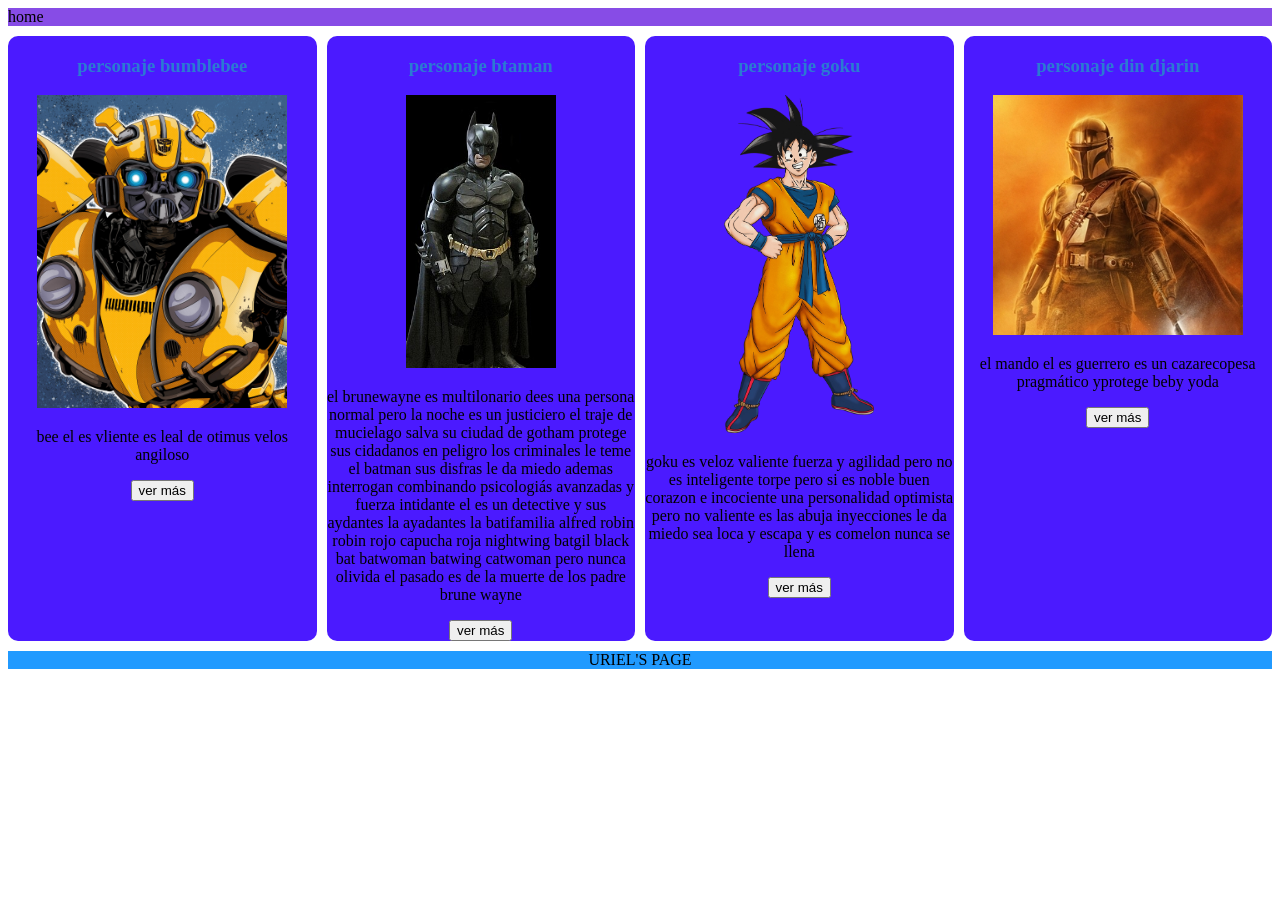
<file: index.html>
<!DOCTYPE html>
<html lang="es">
<head>
    <meta charset="UTF-8">
    <meta name="viewport" content="width=device-width, initial-scale=1.0">
    <link rel="stylesheet" href="css/style.css">
    <title>uriel</title>
</head>
<body>
    <div id="mainMenu" style="margin-bottom:10px; background-color: rgba(113, 43, 226, 0.842);">home</div>
    <div id="container" style="" >
        <div id="personaje1" class="cuadro" style="">
            <h3 style="color: rgba(0, 255, 149, 0.418);">personaje bumblebee</h3>
            <img src="./bee.jpg" alt="bee" style="width: 250px;">
            <p>bee el es vliente es leal de otimus velos angiloso
            </p>
            <button onclick="alert('soy bee')" >ver más</button>
        </div>
        <div id="personaje2" class="cuadro" style="">
            <h3 style="color: rgba(0, 255, 149, 0.418);">personaje btaman</h3>
            <img src="./Batman_(black_background).jpg" alt="bee" style="width: 150px;">
            <p>el brunewayne es multilonario dees una persona normal pero
               la noche es un justiciero el traje de mucielago salva su ciudad de 
               gotham protege sus cidadanos en peligro los criminales le teme el batman
               sus disfras le da miedo ademas interrogan combinando psicologiás avanzadas
               y fuerza intidante el es un detective y sus aydantes la ayadantes la 
               batifamilia alfred robin robin rojo capucha roja nightwing batgil black
               bat batwoman batwing catwoman pero nunca olivida el pasado es de la muerte
               de los padre brune wayne
            </p>
            <button onclick="alert('soy batman')" >ver más</button>
        </div>
        <div id="personaje3" class="cuadro" style="">
            <h3 style="color: rgba(0, 255, 149, 0.418);">personaje  goku</h3>
            <img src="./Son_Goku_en_Super_Hero.webp" alt="bee" style="width: 150px;">
            <p>goku es veloz valiente fuerza y agilidad pero no es inteligente torpe pero si es
                noble buen corazon e incociente una personalidad optimista pero no valiente es las abuja inyecciones
                le da miedo sea loca y escapa y es comelon nunca se llena 
            </p>
            <button onclick="alert('soy goku')" >ver más</button>
        </div>
        <div id="personaje4" class="cuadro" style="">
            <h3 style="color: rgba(0, 255, 149, 0.418);">personaje din djarin</h3>
            <img src="./TheMandalorian.jpg" alt="bee" style="width: 250px;">
            <p>el mando el es guerrero es un cazarecopesa pragmático yprotege beby yoda
            </p>
            <button onclick="alert('soy mando')" >ver más</button>
        </div>
    </div>
    <div id="footer" style="margin-top: 10px; text-align: center; background-color: rgba(0, 140, 255, 0.87);">URIEL'S PAGE</div>
</body>
</html>
</file>
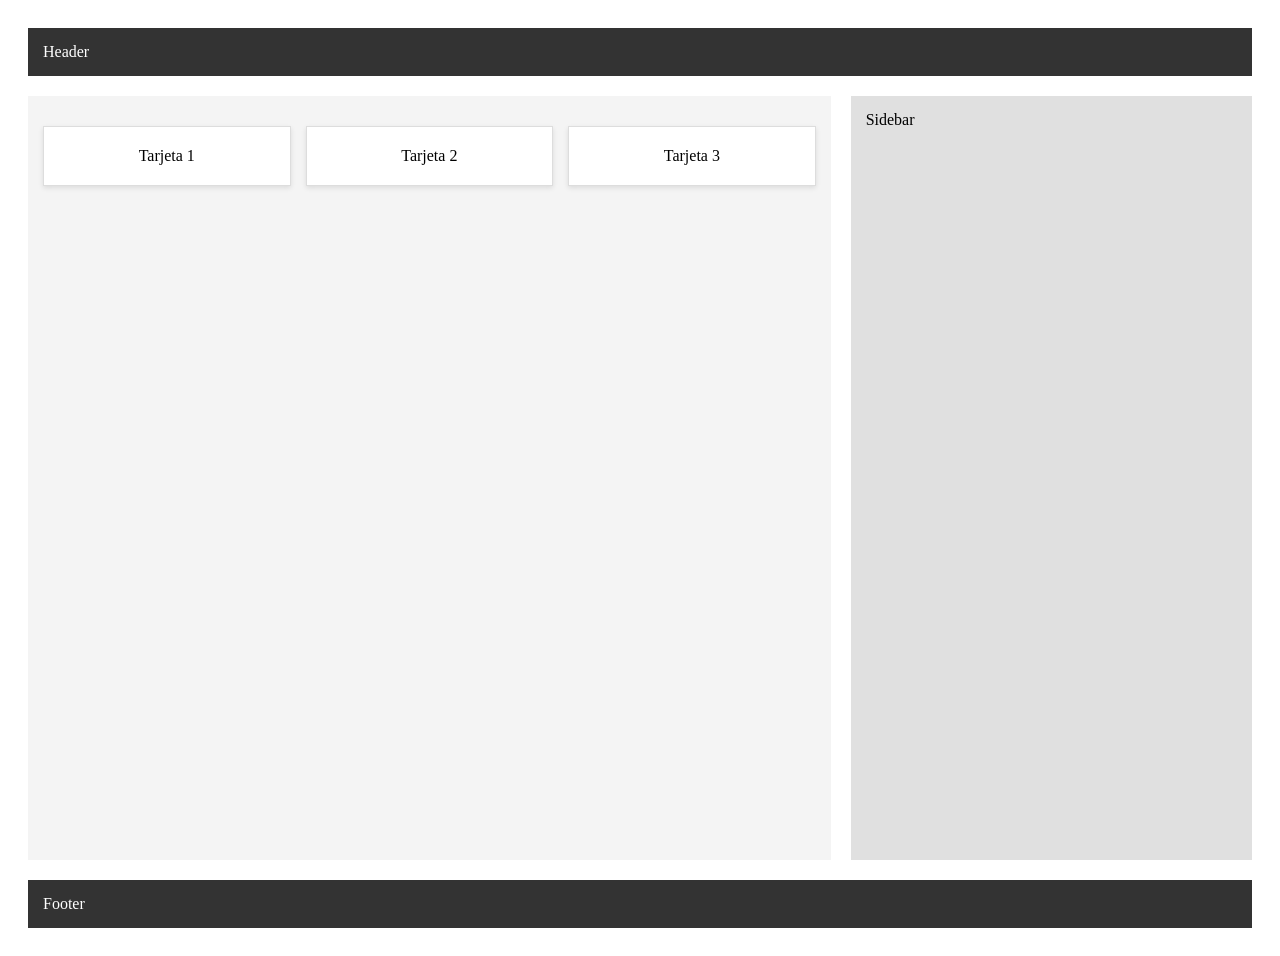
<file: bootstrap_medio/index.html>
<!DOCTYPE html>
<html lang="en">
<head>
    <meta charset="UTF-8">
    <meta name="viewport" content="width=device-width, initial-scale=1.0">
    <title>Document</title>
    <link rel="stylesheet" href="./scss/style.css">
</head>
<body>
<div class="grid-principal">
  <header class="header">Header</header>
  
  <main class="contenido-principal">
    <!-- Inicio de la sección anidada -->
    <section class="grid-anidado">
      <article class="tarjeta">Tarjeta 1</article>
      <article class="tarjeta">Tarjeta 2</article>
      <article class="tarjeta">Tarjeta 3</article>
    </section>
    <!-- Fin de la sección anidada -->
  </main>
  
  <aside class="sidebar">Sidebar</aside>
  <footer class="footer">Footer</footer>
</div>
</body>
</html>
</file>
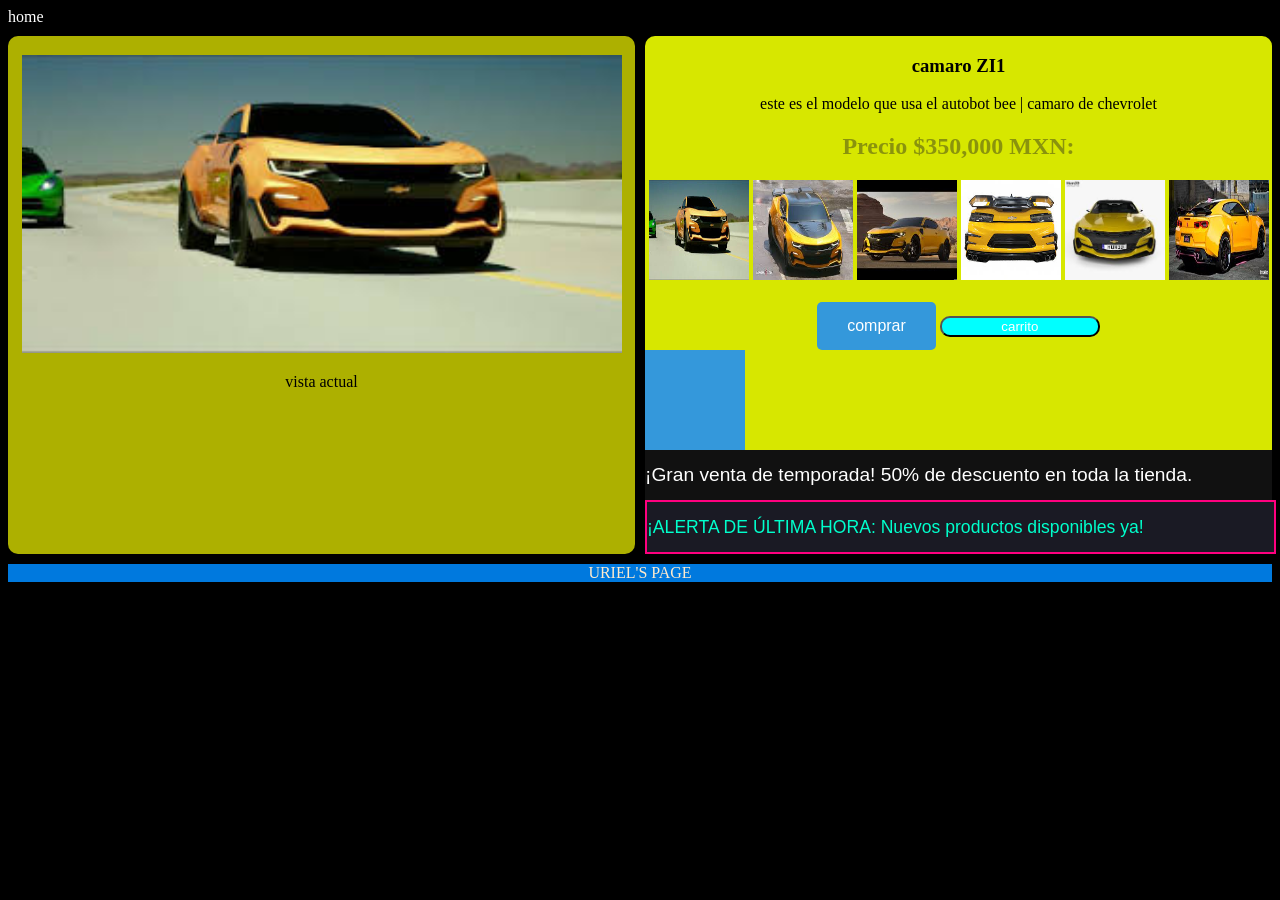
<file: compras.html>
<!DOCTYPE html>
<html lang="es">
<head>
    <meta charset="UTF-8">
    <meta name="viewport" content="width=device-width, initial-scale=1.0">
    <link rel="stylesheet" href="css/style.css">
    <title>uriel</title>
</head>
<body style="background-color: black;">
    <div id="mainMenu" style="margin-bottom:10px; color: rgb(255, 255, 255);">home</div>
    <div id="container" >
        <div id="imgProduct" class="cuadro-principal">
            <h3></h3>
            <img src="./img/bee_car (1).jpg" alt="vistaAmplia" style="width: 600px;">
            <p>vista actual</p>
        </div>
        <div id="infoProduct" class="cuadro-compra" >
            <h3 style="color:(0, 255, 106, 0.418);">camaro ZI1</h3>
            <p>este es el modelo que usa el autobot bee | camaro de chevrolet</p>
            <h2 style="color: rgba(30, 32, 31, 0.418);">Precio $350,000 MXN:</h2>
            <img src="./img/bee_car (1).jpg" alt="bee" class="reelImg">
            <img src="./img/bee_car (2).jpg" alt="bee" class="reelImg">
            <img src="./img/bee_car (3).jpg" alt="bee" class="reelImg">
            <img src="./img/bee_car (4).jpg" alt="bee" class="reelImg">
            <img src="./img/bee_car (5).jpg" alt="bee" class="reelImg">
            <img src="./img/bee_car (6).jpg" alt="bee" class="reelImg">
            <br><br>
            <button onclick="alert('¿Que comprar ese caramaro?')" class="boton-transicion" >comprar</button>
            <button onclick="alert('fue agrado de tu compra de el carrito el camaro')" class="botonCarrito" >carrito</button>
            <div class="cuadro-animado"></div>
            <div class="banner">
                <div class="texto-deslizante">
                    ¡Gran venta de temporada! 50% de descuento en toda la tienda.
                </div>
            </div>
            <div class="banner-avanzado">
                <div class="texto-avanzado">
                    ¡ALERTA DE ÚLTIMA HORA: Nuevos productos disponibles ya!
                </div>
            </div>

        </div>
    </div>
    <div id="footer" style="margin-top: 10px; text-align: center; background-color: rgba(0, 140, 255, 0.87); color: blanchedalmond;">URIEL'S PAGE</div>
</body>
</html>
</file>
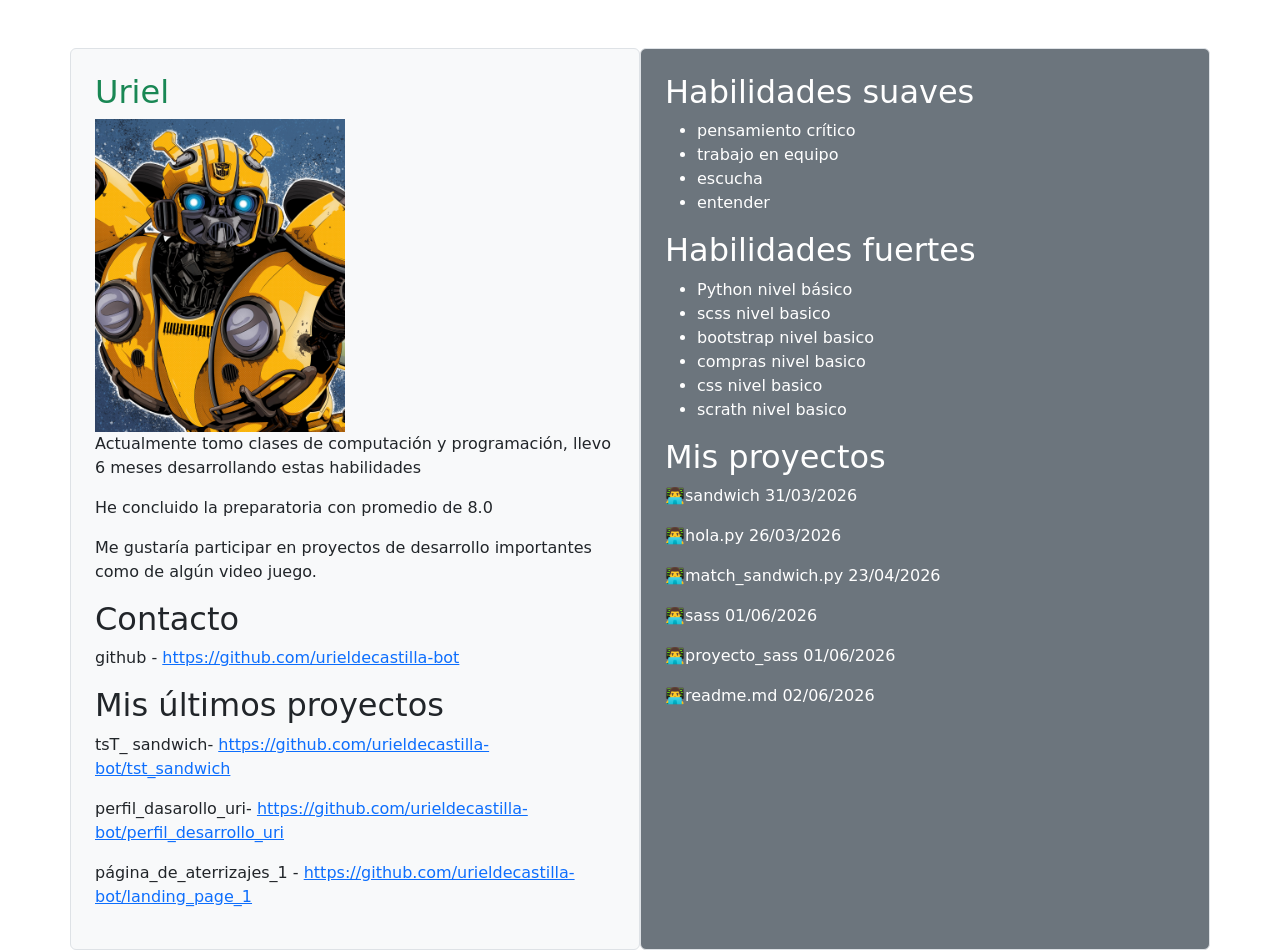
<file: cv.html>
<!DOCTYPE html>
<html lang="en">
<head>
    <meta charset="UTF-8">
    <meta name="viewport" content="width=device-width, initial-scale=1.0">
    <title>Document</title>
   <!-- Bootstrap CSS -->
    <link href="https://cdn.jsdelivr.net/npm/bootstrap@5.0.2/dist/css/bootstrap.min.css" rel="stylesheet" integrity="sha384-EVSTQN3/azprG1Anm3QDgpJLIm9Nao0Yz1ztcQTwFspd3yD65VohhpuuCOmLASjC" crossorigin="anonymous">
<body>
     <div id="main" class="container mt-5">
        <div class="row">
            <!-- Columna Izquierda (Ocupa la mitad de la pantalla en dispositivos medianos o grandes) -->
            <div class="col-md-6 bg-light p-4 border rounded">
                <h2 class="text-success">Uriel</h2>
                <img src="./bee.jpg" style="width: 250px;" alt="image de un robot">
                <p>Actualmente tomo clases de computación y programación, llevo 6 meses desarrollando estas habilidades </p>
                <p>He concluido la preparatoria con promedio de 8.0</p>
                <p>Me gustaría participar en proyectos de desarrollo importantes como de algún video juego.</p>

                <h2>Contacto</h2>
                <p>github -  <a href="https://github.com/urieldecastilla-bot">https://github.com/urieldecastilla-bot</a></p>
                <h2>Mis últimos proyectos</h2>
                <p>tsT_ sandwich-  <a href="https://github.com/urieldecastilla-bot/tst_sandwich">https://github.com/urieldecastilla-bot/tst_sandwich</a></p>
                <p>perfil_dasarollo_uri-  <a href="https://github.com/urieldecastilla-bot/perfil_desarrollo_uri">https://github.com/urieldecastilla-bot/perfil_desarrollo_uri</a></p>
                <p>página_de_aterrizajes_1 -  <a href="https://github.com/urieldecastilla-bot/landing_page_1">https://github.com/urieldecastilla-bot/landing_page_1</a></p>
            </div>
            
            <!-- Columna Derecha (Ocupa la otra mitad de la pantalla) -->
            <div class="col-md-6 bg-secondary text-white p-4 border rounded">
                <h2>Habilidades suaves</h2>
                <ul>
                    <li>pensamiento crítico</li>
                    <li>trabajo en equipo</li>
                    <li>escucha</li>
                    <li>entender</li>
                    
                </ul>
                <h2>Habilidades fuertes</h2> <!-- necesitan conocimientos de experiencia, lógica o matemática -->
                <ul>
                    <li>Python nivel básico</li>
                    <li>scss nivel basico</li>
                    <li>bootstrap nivel basico</li>
                    <li>compras nivel basico</li>
                    <li>css nivel basico</li>
                    <li>scrath nivel basico</li>
                </ul>
                <h2>Mis proyectos</h2>
                <p> 👨‍💻sandwich 31/03/2026</p>
                <p> 👨‍💻hola.py 26/03/2026</p>
                <p> 👨‍💻match_sandwich.py 23/04/2026</p>
                 <p> 👨‍💻sass 01/06/2026</p>
                 <p> 👨‍💻proyecto_sass 01/06/2026</p>
                 <p> 👨‍💻readme.md 02/06/2026</p>

            </div>
        </div>
    </div>

    <!-- Option 1: Bootstrap Bundle with Popper -->
    <script src="https://cdn.jsdelivr.net/npm/bootstrap@5.0.2/dist/js/bootstrap.bundle.min.js" integrity="sha384-MrcW6ZMFYlzcLA8Nl+NtUVF0sA7MsXsP1UyJoMp4YLEuNSfAP+JcXn/tWtIaxVXM" crossorigin="anonymous"></script>
</body>
</html>
</file>
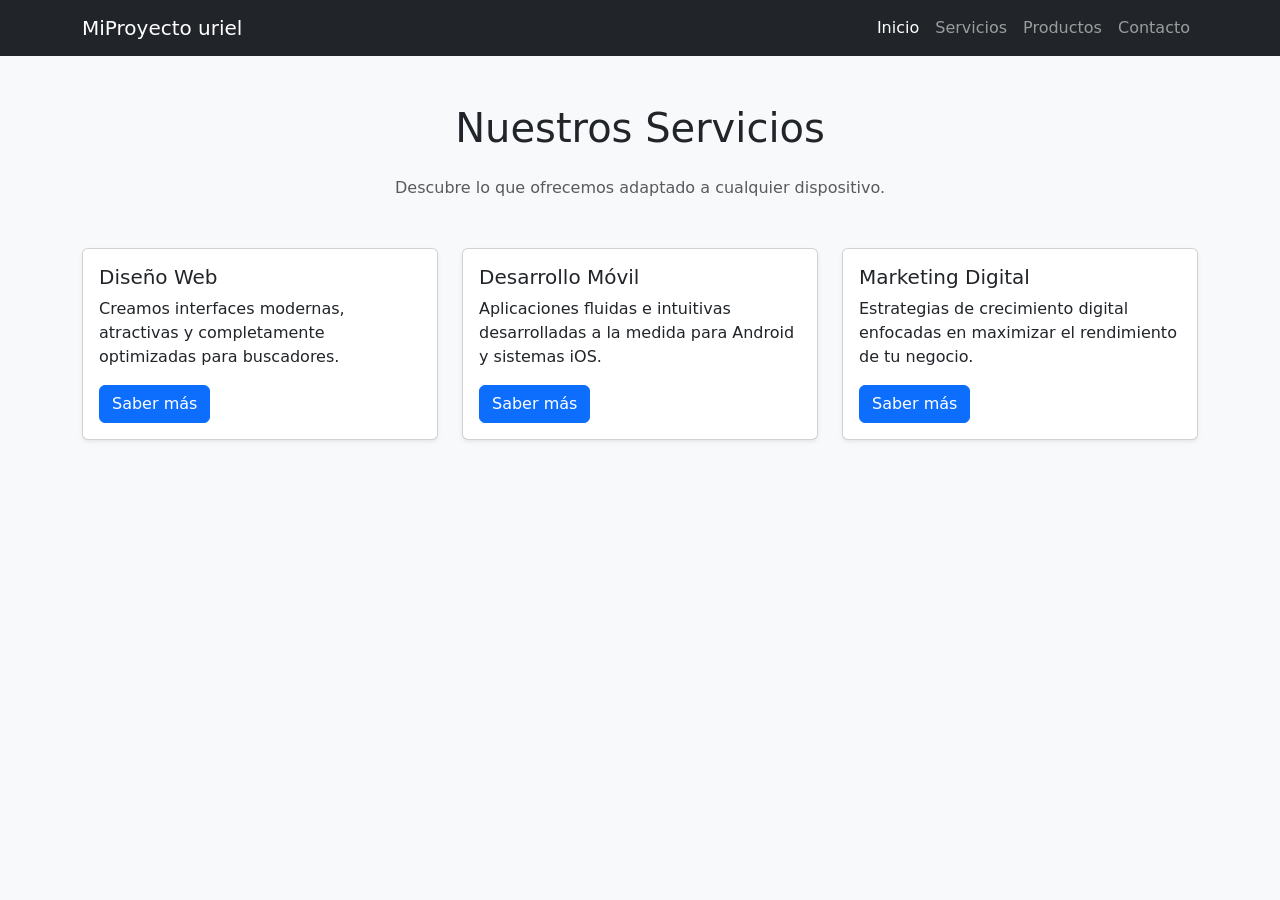
<file: pagina2_bootstrap.html>
<!DOCTYPE html>
<html lang="en">
<head>
    <meta charset="UTF-8">
    <meta name="viewport" content="width=device-width, initial-scale=1.0">
    <title>Document</title>
    <!-- CDN oficial de Bootstrap 5.3 -->
    <link href="https://cdn.jsdelivr.net/npm/bootstrap@5.3.8/dist/css/bootstrap.min.css" rel="stylesheet" integrity="sha384-sRIl4kxILFvY47J16cr9ZwB07vP4J8+LH7qKQnuqkuIAvNWLzeN8tE5YBujZqJLB" crossorigin="anonymous">
</head>
<body class="bg-light">

    <!-- 1. Menú de Navegación (Navbar Responsivo) -->
    <nav class="navbar navbar-expand-lg navbar-dark bg-dark">
        <div class="container">
            <a class="navbar-brand" href="#">MiProyecto uriel</a>
            <!-- Botón Hamburguesa para pantallas móviles -->
            <button class="navbar-toggler" type="button" data-bs-toggle="collapse" data-bs-target="#navbarNav" aria-controls="navbarNav" aria-expanded="false" aria-label="Toggle navigation">
                <span class="navbar-toggler-icon"></span>
            </button>
            <!-- Contenedor de enlaces que se colapsará -->
            <div class="collapse navbar-collapse" id="navbarNav">
                <ul class="navbar-nav ms-auto">
                    <li class="nav-item">
                        <a class="nav-link active" href="#">Inicio</a>
                    </li>
                    <li class="nav-item">
                        <a class="nav-link" href="#">Servicios</a>
                    </li>
                    <li class="nav-item">
                        <a class="nav-link" href="#">Productos</a>
                    </li>
                    <li class="nav-item">
                        <a class="nav-link" href="#">Contacto</a>
                    </li>
                </ul>
            </div>
        </div>
    </nav>

    <!-- 2. Sección de Presentación con Tarjetas -->
    <div class="container my-5">
        <h1 class="text-center mb-4">Nuestros Servicios</h1>
        <p class="text-center text-muted mb-5">Descubre lo que ofrecemos adaptado a cualquier dispositivo.</p>

        <!-- Fila de Tarjetas Responsivas -->
        <div class="row g-4">
            
            <!-- Tarjeta 1 -->
            <div class="col-12 col-md-6 col-lg-4">
                <div class="card h-100 shadow-sm">
                    <div class="card-body">
                        <h5 class="card-title">Diseño Web</h5>
                        <p class="card-text">Creamos interfaces modernas, atractivas y completamente optimizadas para buscadores.</p>
                        <a onclick="alert ('mensaje')" href="#" class="btn btn-primary">Saber más</a>
                    </div>
                </div>
            </div>

            <!-- Tarjeta 2 -->
            <div class="col-12 col-md-6 col-lg-4">
                <div class="card h-100 shadow-sm">
                    <div class="card-body">
                        <h5 class="card-title">Desarrollo Móvil</h5>
                        <p class="card-text">Aplicaciones fluidas e intuitivas desarrolladas a la medida para Android y sistemas iOS.</p>
                        <a onclick="alert('mensaje')" href="#" class="btn btn-primary">Saber más</a>
                    </div>
                </div>
            </div>

            <!-- Tarjeta 3 -->
            <div class="col-12 col-md-12 col-lg-4">
                <div class="card h-100 shadow-sm">
                    <div class="card-body">
                        <h5 class="card-title">Marketing Digital</h5>
                        <p class="card-text">Estrategias de crecimiento digital enfocadas en maximizar el rendimiento de tu negocio.</p>
                        <a onclick="alert('mensaje')" href="#" class="btn btn-primary">Saber más</a>
                    </div>
                </div>
            </div>

        </div>
    </div>

    <!-- JS oficial de Bootstrap (Obligatorio para que funcione el menú hamburguesa móvil) -->
    <script src="https://cdn.jsdelivr.net/npm/bootstrap@5.3.8/dist/js/bootstrap.bundle.min.js" integrity="sha384-FKyoEForCGlyvwx9Hj09JcYn3nv7wiPVlz7YYwJrWVcXK/BmnVDxM+D2scQbITxI" crossorigin="anonymous"></script>    
</body>
</html>
</file>
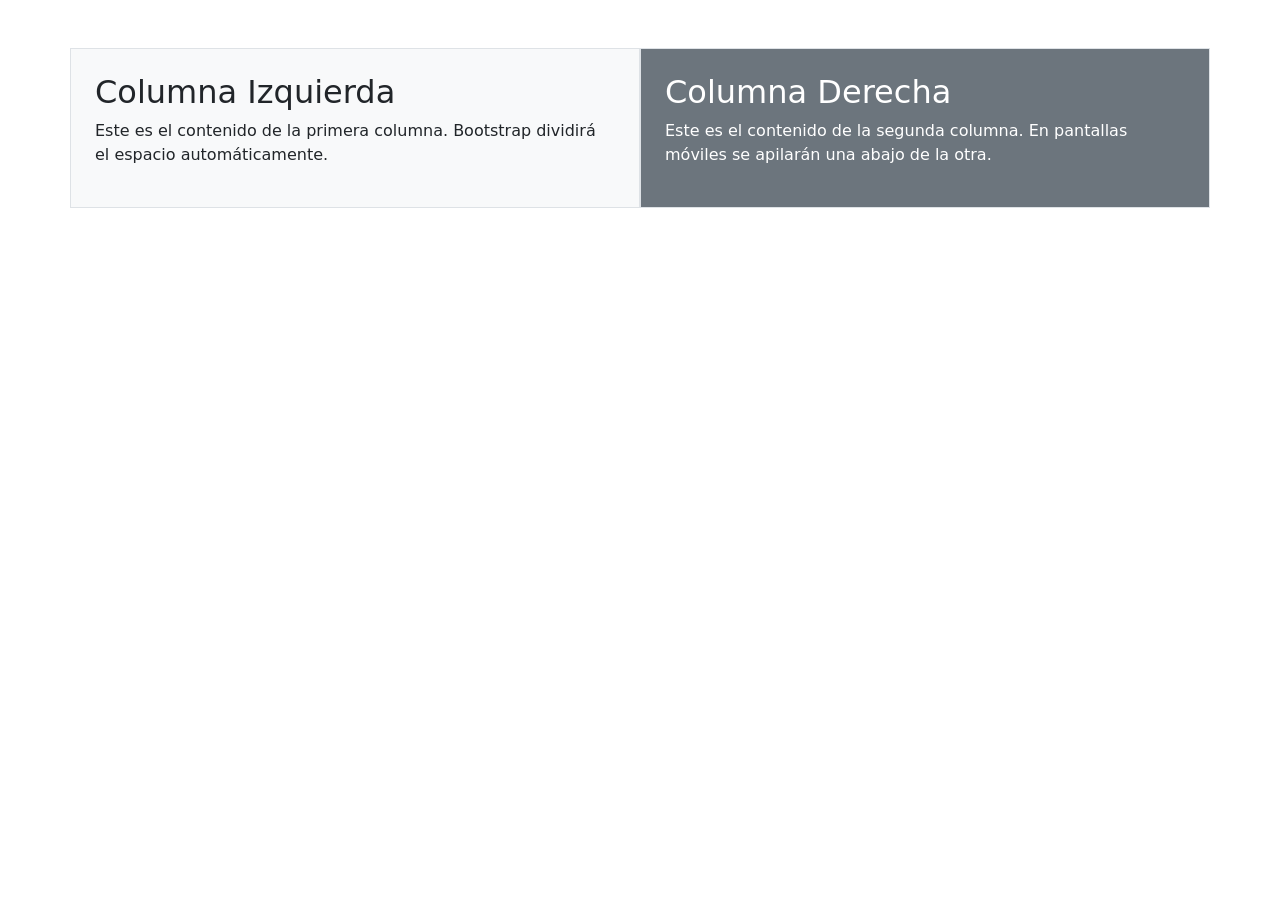
<file: pagina_bootstrap.html>
<!DOCTYPE html>
<html lang="en">
<head>
    <meta charset="UTF-8">
    <meta name="viewport" content="width=device-width, initial-scale=1.0">
    <title>Document</title>
   <!-- Bootstrap CSS -->
    <link href="https://cdn.jsdelivr.net/npm/bootstrap@5.0.2/dist/css/bootstrap.min.css" rel="stylesheet" integrity="sha384-EVSTQN3/azprG1Anm3QDgpJLIm9Nao0Yz1ztcQTwFspd3yD65VohhpuuCOmLASjC" crossorigin="anonymous">
<body>
     <div class="container mt-5">
        <div class="row">
            <!-- Columna Izquierda (Ocupa la mitad de la pantalla en dispositivos medianos o grandes) -->
            <div class="col-md-6 bg-light p-4 border">
                <h2>Columna Izquierda</h2>
                <p>Este es el contenido de la primera columna. Bootstrap dividirá el espacio automáticamente.</p>
            </div>
            
            <!-- Columna Derecha (Ocupa la otra mitad de la pantalla) -->
            <div class="col-md-6 bg-secondary text-white p-4 border">
                <h2>Columna Derecha</h2>
                <p>Este es el contenido de la segunda columna. En pantallas móviles se apilarán una abajo de la otra.</p>
            </div>
        </div>
    </div>

    <!-- Option 1: Bootstrap Bundle with Popper -->
    <script src="https://cdn.jsdelivr.net/npm/bootstrap@5.0.2/dist/js/bootstrap.bundle.min.js" integrity="sha384-MrcW6ZMFYlzcLA8Nl+NtUVF0sA7MsXsP1UyJoMp4YLEuNSfAP+JcXn/tWtIaxVXM" crossorigin="anonymous"></script>
</body>
</html>
</file>
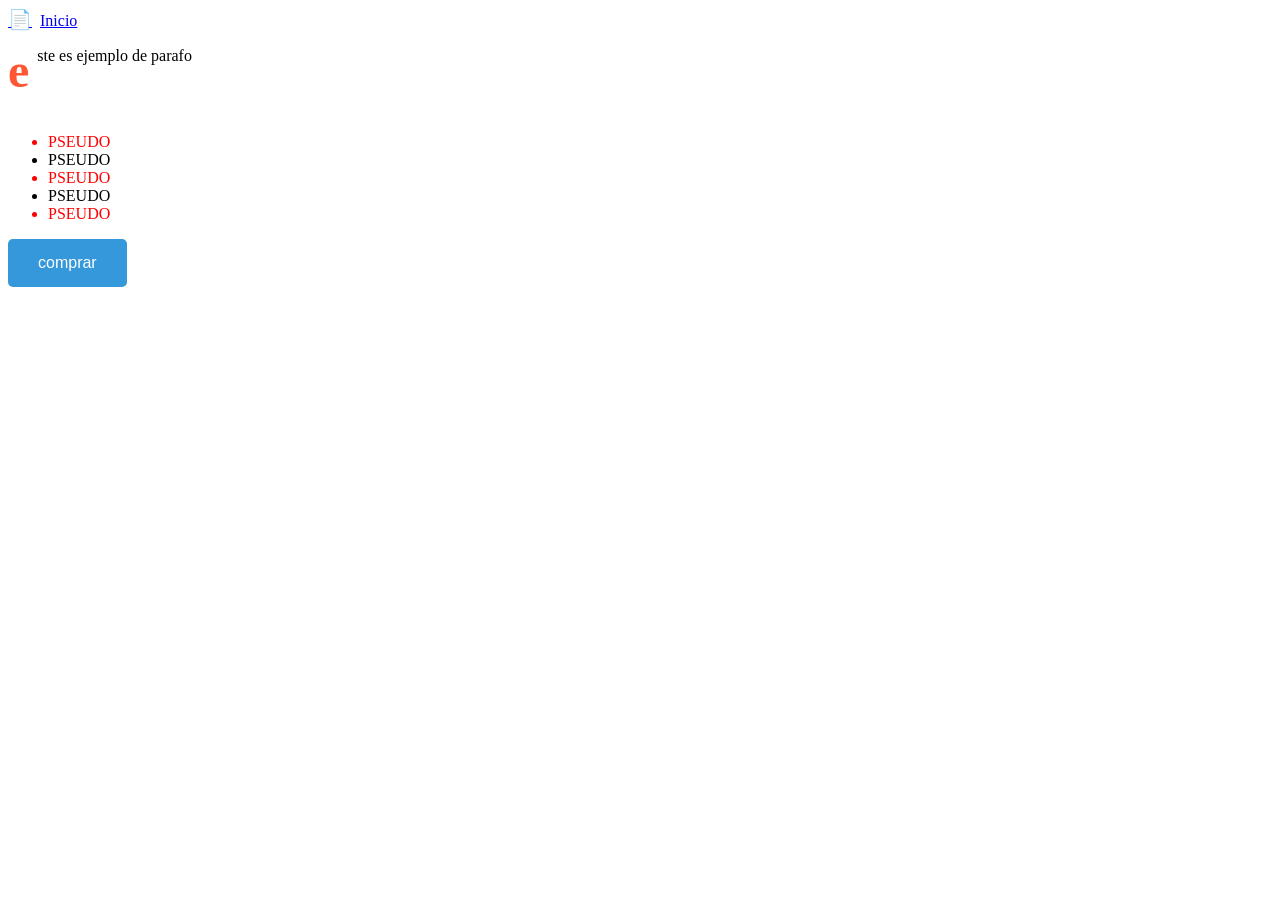
<file: pseudo_elemento.html>
<!DOCTYPE html>
<html lang="en">
<head>
    <meta charset="UTF-8">
    <meta name="viewport" content="width=device-width, initial-scale=1.0">
    <title>Document</title>
    <link rel="stylesheet" href="css/style.css">
</head>
<body>
    <a href="http://#" target="_blank" rel="noopener noreferrer" class="enlace-icono">Inicio</a>
    <p class="texto-destacado"> este es ejemplo de parafo</p>
    <br><br>
    <ul>
        <li>PSEUDO</li>
        <li>PSEUDO</li>
        <li>PSEUDO</li>
        <li>PSEUDO</li>
        <li>PSEUDO</li>
    </ul>
    <button onclick="alert('¿Que comprar ese caramaro?')" class="boton-transicion" >comprar</button>

</body>
</html>
</file>
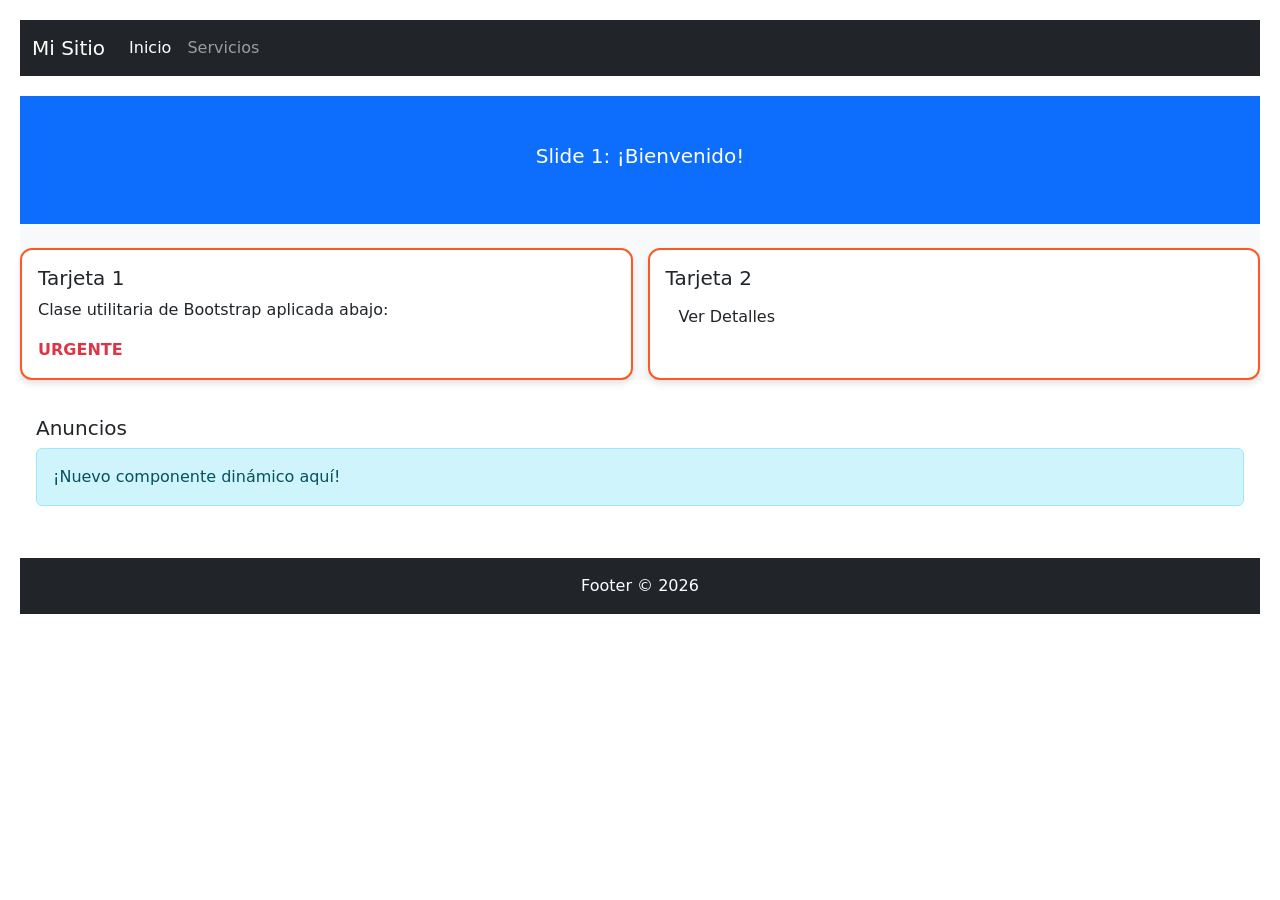
<file: bootstrap_medio/bootstrap_page.html>
<!DOCTYPE html>
<html lang="en">
<head>
    <meta charset="UTF-8">
    <meta name="viewport" content="width=device-width, initial-scale=1.0">
    <title>Document</title>
    <link href="https://cdn.jsdelivr.net/npm/bootstrap@5.0.2/dist/css/bootstrap.min.css" rel="stylesheet" integrity="sha384-EVSTQN3/azprG1Anm3QDgpJLIm9Nao0Yz1ztcQTwFspd3yD65VohhpuuCOmLASjC" crossorigin="anonymous">
    <link rel="stylesheet" href="./scss/style_bootatrap.css">
</head>
<body>
<div class="grid-principal">
  <!-- Header con Navbar de Bootstrap -->
  <header class="header">
    <nav class="navbar navbar-expand-lg navbar-dark bg-dark">
      <div class="container-fluid">
        <a class="navbar-brand" href="#">Mi Sitio</a>
        <button class="navbar-toggler" type="button" data-bs-toggle="collapse" data-bs-target="#navbarNav">
          <span class="navbar-toggler-icon"></span>
        </button>
        <div class="collapse navbar-collapse" id="navbarNav">
          <ul class="navbar-nav">
            <li class="nav-item"><a class="nav-link active" href="#">Inicio</a></li>
            <li class="nav-item"><a class="nav-link" href="#">Servicios</a></li>
          </ul>
        </div>
      </div>
    </nav>
  </header>
  
  <!-- Contenido Principal con Grid Anidado y Componentes -->
  <main class="contenido-principal">
    <!-- Componente Dinámico 1: Carousel -->
    <div id="carouselEjemplo" class="carousel slide mb-4" data-bs-ride="carousel">
      <div class="carousel-inner">
        <div class="carousel-item active bg-primary text-white p-5 text-center">
          <h5>Slide 1: ¡Bienvenido!</h5>
        </div>
        <div class="carousel-item bg-secondary text-white p-5 text-center">
          <h5>Slide 2: Personalizado con Sass</h5>
        </div>
      </div>
    </div>

    <!-- Grid Anidado con Tarjetas de Bootstrap -->
    <section class="grid-anidado">
      <article class="card mi-tarjeta-personalizada">
        <div class="card-body">
          <h5 class="card-title">Tarjeta 1</h5>
          <p class="card-text">Clase utilitaria de Bootstrap aplicada abajo:</p>
          <!-- Utilitarios: text-uppercase (texto en mayúsculas) y fw-bold (negrita) -->
          <span class="text-uppercase fw-bold text-danger">Urgente</span>
        </div>
      </article>

      <article class="card mi-tarjeta-personalizada">
        <div class="card-body">
          <h5 class="card-title">Tarjeta 2</h5>
          <!-- Componente Dinámico 2: Botón que abre un Modal -->
          <button type="button" class="btn btn-custom" data-bs-toggle="modal" data-bs-target="#miModal">
            Ver Detalles
          </button>
        </div>
      </article>
    </section>
  </main>
  
  <aside class="sidebar p-3">
    <h5>Anuncios</h5>
    <div class="alert alert-info" role="alert">¡Nuevo componente dinámico aquí!</div>
  </aside>
  
  <footer class="footer bg-dark text-white p-3 text-center">Footer © 2026</footer>
</div>

<!-- Estructura del Modal (Componente Dinámico 3) -->
<div class="modal fade" id="miModal" tabindex="-1" aria-hidden="true">
  <div class="modal-dialog">
    <div class="modal-content">
      <div class="modal-header">
        <h5 class="modal-title">Información Importante</h5>
        <button type="button" class="btn-close" data-bs-dismiss="modal" aria-label="Close"></button>
      </div>
      <div class="modal-body">Este es un modal dinámico de Bootstrap funcionando.</div>
    </div>
  </div>
</div>

<script src="https://cdn.jsdelivr.net/npm/bootstrap@5.0.2/dist/js/bootstrap.bundle.min.js" integrity="sha384-MrcW6ZMFYlzcLA8Nl+NtUVF0sA7MsXsP1UyJoMp4YLEuNSfAP+JcXn/tWtIaxVXM" crossorigin="anonymous"></script>

</body>
</html>
</file>
<file: css/style.css>
ul li:nth-child(odd) {
    color:red;
}

.cuadro{ /*class*/
    background-color: rgba(55, 0, 255, 0.897); 
    flex: 1;
    flex-direction: row;
    text-align: center; 
    border-radius: 10px;
}
.cuadro-principal{ /*class*/
    background-color: rgba(251, 255, 0, 0.692); 
    flex: 1;
    flex-direction: row;
    text-align: center; 
    border-radius: 10px;
}
.cuadro-compra{ /*class*/
    background-color: rgba(238, 255, 0, 0.904); 
    flex: 1;
    flex-direction: row;
    text-align: center; 
    border-radius: 10px;
}
.reelImg {
    width: 100px;
    height: 100px;
}

.botonEspecial {
    background-color: aqua;
    width: 160px;
    border-radius: 10px;
    color: white;
}

.botonCarrito {
    background-color: aqua;
    width: 160px;
    border-radius: 10px;
    color: white;
    
}

#container{ /*id*/
    display: flex; 
    gap: 10px;
}

.boton-transicion {
        /* Estilos iniciales */
        background-color: #3498db; /* Azul */
        color: white;
        padding: 15px 30px;
        font-size: 16px;
        border: none;
        cursor: pointer;
        border-radius: 5px;

        /* Configuración de la transición */
        transition: background-color 0.3s ease;
    }

/* Cambios al pasar el cursor */
.boton-transicion:hover {
    background-color: #2ecc71; /* Verde */
}

/* Estilos base del cuadro */
.cuadro-animado {
  width: 100px;
  height: 100px;
  background-color: #3498db; /* Azul inicial */
  
  /* Configuración de la animación */
  animation-name: cambiarCuadro;
  animation-duration: 3s;
  animation-iteration-count: infinite;
  animation-direction: alternate;
}
/* Contenedor principal del banner */
.banner {
  width: 100%;
  height: 50px;
  background-color: #111;
  overflow: hidden; /* Oculta el texto que sale del cuadro */
  position: relative;
  display: flex;
  align-items: center;
}

/* Contenedor del banner */
.banner-avanzado {
  width: 100%;
  height: 50px;
  background-color: #1a1a24;
  overflow: hidden;
  position: relative;
  display: flex;
  align-items: center;
  border: 2px solid #ff007f;
}

/* Texto que se va a mover */
.texto-deslizante {
  position: absolute;
  white-space: nowrap; /* Evita que el texto se parta en varias líneas */
  color: #fff;
  font-family: Arial, sans-serif;
  font-size: 1.2rem;
  
  /* Configuración de la animación */
  animation-name: deslizarTexto;
  animation-duration: 8s;
  animation-timing-function: linear; /* Movimiento constante sin pausas */
  
  /* Propiedades solicitadas */
  animation-delay: 2s; /* Espera 2 segundos antes de iniciar por primera vez */
  animation-iteration-count: 3; /* El texto pasará exactamente 3 veces y se detendrá */
}

/* Texto con propiedades avanzadas */
.texto-avanzado {
  position: absolute;
  white-space: nowrap;
  color: #00ffcc;
  font-family: 'Arial Black', sans-serif;
  font-size: 1.1rem;
  
  /* Configuración de la animación */
  animation-name: deslizarBanner;
  animation-duration: 6s;
  animation-iteration-count: infinite;
  
  /* 1. ACELERACIÓN AVANZADA: Entrada rápida, pausa en medio, salida rápida */
  animation-timing-function: cubic-bezier(0.25, 1, 0.5, 1);
  
  /* 2. DIRECCIÓN AVANZADA: Va de derecha a izquierda, y luego regresa de izquierda a derecha */
  animation-direction: alternate;
}

.enlace-icono::before {
  content: "📄";       /* El ícono o símbolo que deseas mostrar */
  margin-right: 8px;   /* Separa el ícono del texto del enlace */
  font-size: 1.2rem;   /* Ajusta el tamaño del ícono */
}


.texto-destacado::first-letter {
  font-size: 3rem;           /* Hace la letra mucho más grande */
  font-weight: bold;         /* La hace más gruesa */
  color: #ff5733;            /* Cambia el color a un tono llamativo */
  float: left;               /* Hace que el texto rodee la letra */
  margin-right: 8px;         /* Separa la letra del resto del texto */
  line-height: 1;            /* Ajusta la altura de línea para que cuadre bien */
}

/* Definición del movimiento */
@keyframes deslizarBanner {
  0% {
    left: 100%; /* Empieza oculto a la derecha */
  }
  100% {
    left: 0%; /* Se detiene justo al alinearse a la izquierda del banner */
  }
}

/* Definición del movimiento de derecha a izquierda */
@keyframes deslizarTexto {
  0% {
    left: 100%; /* Empieza completamente fuera de la pantalla, a la derecha */
  }
  100% {
    left: -100%; /* Termina completamente fuera de la pantalla, a la izquierda */
  }
}

/* Definición del movimiento y color */
@keyframes cambiarCuadro {
  0% {
    transform: scale(1);
    background-color: #80f089; /* Azul */
  }
  100% {
    transform: scale(1.8);
    background-color: #e74c3c; /* Rojo */
    border-radius: 10px;        /* Esquinas suaves al crecer */
  }
}


@media (max-width:480px){ /*media query*/
    #container{ /*id*/
        flex-direction: column;
    }
}
</file>
<file: bootstrap_medio/scss/style.css>
.grid-principal {
  display: grid;
  grid-template-columns: 2fr 1fr;
  grid-template-rows: auto 1fr auto;
  gap: 20px;
  padding: 20px;
  min-height: 100vh;
}
.grid-principal .header, .grid-principal .footer {
  grid-column: span 2;
  background-color: #333;
  color: white;
  padding: 15px;
}
.grid-principal .sidebar {
  background-color: #e0e0e0;
  padding: 15px;
}
.grid-principal .contenido-principal {
  background-color: #f4f4f4;
  padding: 15px;
}
.grid-principal .contenido-principal .grid-anidado {
  display: grid;
  grid-template-columns: repeat(3, 1fr);
  gap: 15px;
  margin-top: 15px;
}
.grid-principal .contenido-principal .grid-anidado .tarjeta {
  background-color: white;
  border: 1px solid #ddd;
  padding: 20px;
  text-align: center;
  box-shadow: 0 2px 5px rgba(0, 0, 0, 0.1);
}/*# sourceMappingURL=style.css.map */
</file>
<file: bootstrap_medio/scss/style_bootatrap.css>
.grid-principal {
  display: grid;
  grid-template-columns: 1fr;
  gap: 20px;
  padding: 20px;
}
.grid-principal .contenido-principal {
  background-color: #f8f9fa;
}
.grid-principal .contenido-principal .grid-anidado {
  display: grid;
  grid-template-columns: repeat(2, 1fr);
  gap: 15px;
}
.grid-principal .contenido-principal .grid-anidado .mi-tarjeta-personalizada {
  border: 2px solid #ff5722;
  border-radius: 12px;
  box-shadow: 0 4px 6px rgba(0, 0, 0, 0.1);
}
.grid-principal .contenido-principal .grid-anidado .mi-tarjeta-personalizada:hover {
  background-color: rgb(255, 222.6923076923, 212.5);
}/*# sourceMappingURL=style_bootatrap.css.map */
</file>
